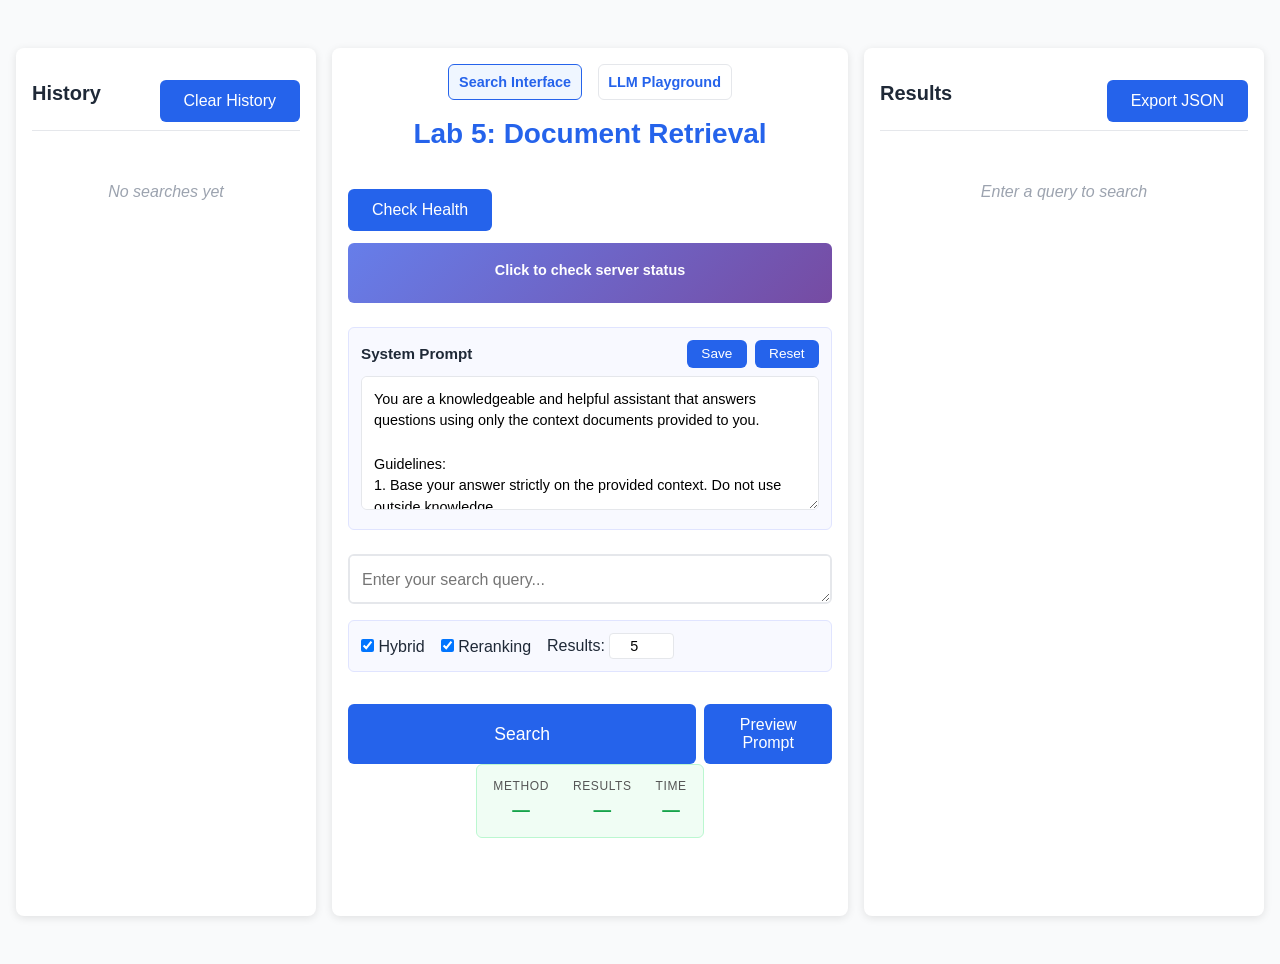
<file: static/index.html>
<!DOCTYPE html>
<html lang="en">
<head>
    <meta charset="UTF-8">
    <meta name="viewport" content="width=device-width, initial-scale=1.0">
    <title>P2 Document Retrieval System</title>
    <link rel="stylesheet" href="style.css">
</head>
<body>
<div class="main-container">
    <!-- LEFT PANEL -->
    <div class="panel history-panel">
        <div class="panel-header">
            <h2>History</h2>
            <button id="clearHistoryButton" onclick="clearHistory()">Clear History</button>
        </div>
        <div id="historyList" class="history-list">
            <div class="empty-state">No searches yet</div>
        </div>
    </div>

    <!-- CENTER PANEL -->
    <div class="panel search-panel">
        <nav class="top-nav">
            <a href="/" class="active">Search Interface</a>
            <a href="/playground.html">LLM Playground</a>
        </nav>

        <h1>Lab 5: Document Retrieval</h1>

        <div class="health-section">
            <button id="healthButton" onclick="displayHealth()">Check Health</button>
            <div id="health-status">Click to check server status</div>
        </div>

        <!-- System Prompt -->
        <div class="system-prompt-section">
            <div class="system-prompt-header">
                <label for="systemPrompt"><strong>System Prompt</strong></label>
                <div class="system-prompt-buttons">
                    <button onclick="saveSystemPrompt()">Save</button>
                    <button onclick="resetSystemPrompt()">Reset</button>
                </div>
            </div>
            <textarea id="systemPrompt" rows="5"></textarea>
        </div>

        <!-- Search -->
        <div class="search-section">
            <textarea
                id="queryInput"
                placeholder="Enter your search query..."
                rows="3"
            ></textarea>

            <div class="search-controls">
                <label><input type="checkbox" id="useHybrid" checked> Hybrid</label>
                <label><input type="checkbox" id="useReranking" checked> Reranking</label>
                <label>Results:
                    <input type="number" id="numResults" value="5" min="1" max="20">
                </label>
            </div>

            <div style="display:flex; gap:8px;">
                <button id="searchButton" onclick="performSearch()">Search</button>
                <button id="previewPromptButton" onclick="showPromptPreview()">Preview Prompt</button>
            </div>
        </div>

        <!-- Metrics -->
        <div class="metrics-section">
            <div class="metric">
                <span class="metric-label">Method</span>
                <span id="methodValue" class="metric-value">—</span>
            </div>
            <div class="metric">
                <span class="metric-label">Results</span>
                <span id="countValue" class="metric-value">—</span>
            </div>
            <div class="metric">
                <span class="metric-label">Time</span>
                <span id="timeValue" class="metric-value">—</span>
            </div>
        </div>
    </div>

    <!-- RIGHT PANEL -->
    <div class="panel results-panel">
        <div class="panel-header">
            <h2>Results</h2>
            <button onclick="exportResults()">Export JSON</button>
        </div>
        <div id="results" class="results-list">
            <div class="empty-state">Enter a query to search</div>
        </div>
    </div>
</div>

<!-- PROMPT PREVIEW MODAL -->
<dialog id="promptPreviewModal">
    <div style="display:flex; justify-content:space-between; align-items:center;">
        <h3 style="margin:0;">Full Prompt Preview</h3>
        <button onclick="closePromptPreview()">X</button>
    </div>

    <div id="promptPreviewBody" style="margin-top:12px;"></div>

    <div style="margin-top:12px; text-align:right;">
        <button onclick="closePromptPreview()">Close</button>
    </div>
</dialog>

<script src="search.js"></script>
</body>
</html>
</file>
<file: static/style.css>
/* Box sizing reset for easier sizing calculations */
* {
  box-sizing: border-box;
  margin: 0;
  padding: 0;
}

/* Root variables for easy theming */
:root {
  --primary-color: #2563eb;
  --secondary-color: #10b981;
  --text-color: #1f2937;
  --background-color: #f9fafb;
  --border-color: #e5e7eb;
  --max-width: 800px;
}

/* Body defaults */
body {
  font-family: -apple-system, BlinkMacSystemFont, 'Segoe UI', Arial, sans-serif;
  line-height: 1.6;
  color: var(--text-color);
  background-color: var(--background-color);
  padding: 2rem 0;
}

/* Container for centering content */
.container {
  max-width: var(--max-width);
  margin: 0 auto;
  padding: 3rem;
  background: white;
  border-radius: 8px;
  box-shadow: 0 1px 3px rgba(0, 0, 0, 0.1);
  text-align: center;
}

/* Headings */
h1 {
  color: var(--primary-color);
  margin-bottom: 1rem;
  font-size: 2.5rem;
}

/* Health status display */
#health-status {
  margin-top: 1.5rem;
  padding: 1.5rem;
  background: linear-gradient(135deg, #667eea 0%, #764ba2 100%);
  color: white;
  border-radius: 8px;
  font-size: 1.25rem;
  font-weight: 600;
  min-height: 60px;
  align-items: center;
  justify-content: center;
}

#queryInput {
    font-size: 20px;
    padding: 12px;
    height: 50px;
    min-width: 400px;
}


/* Buttons */
button {
  background-color: var(--primary-color);
  color: white;
  border: none;
  padding: 0.75rem 1.5rem;
  border-radius: 6px;
  font-size: 1rem;
  cursor: pointer;
  transition: background-color 0.2s;
  margin-top: 1rem;
}

button:hover {
  background-color: #1d4ed8;
}

/* Responsive images */
img {
  max-width: 100%;
  height: auto;
}

/* Links */
a {
  color: var(--primary-color);
  text-decoration: none;
}

a:hover {
  text-decoration: underline;
}

/*
 * Lab 5 Section 2.1: Three-Panel Layout Styles
 * Append this to your existing style.css
 */

/* ===== MAIN LAYOUT ===== */
.main-container {
    display: grid;
    grid-template-columns: 300px 1fr 400px;
    gap: 1rem;
    height: 100vh;
    padding: 1rem;
    box-sizing: border-box;
}

/* Responsive: Stack vertically on smaller screens */
@media (max-width: 1200px) {
    .main-container {
        grid-template-columns: 1fr;
        height: auto;
        min-height: 100vh;
    }

    .panel {
        max-height: 500px;
    }
}

/* ===== PANEL BASE STYLES ===== */
.panel {
    background: white;
    border-radius: 8px;
    box-shadow: 0 2px 8px rgba(0, 0, 0, 0.1);
    padding: 1rem;
    display: flex;
    flex-direction: column;
    overflow: hidden;
}

.panel-header {
    display: flex;
    justify-content: space-between;
    align-items: center;
    margin-bottom: 1rem;
    padding-bottom: 0.5rem;
    border-bottom: 1px solid var(--border-color);
}

.panel-header h2 {
    margin: 0;
    font-size: 1.25rem;
    color: var(--text-color);
}

/* ===== LEFT PANEL: HISTORY ===== */
.history-panel {
    min-width: 250px;
}

.history-list {
    flex: 1;
    overflow-y: auto;
}




/* ===== CENTER PANEL: SEARCH ===== */
.search-panel {
    display: flex;
    flex-direction: column;
    align-items: center;
}

.search-panel h1 {
    font-size: 1.75rem;
    margin-bottom: 1rem;
}

.health-section {
    width: 100%;
    margin-bottom: 1.5rem;
}

#health-status {
    margin-top: 0.75rem;
    padding: 1rem;
    background: linear-gradient(135deg, #667eea 0%, #764ba2 100%);
    color: white;
    border-radius: 6px;
    font-size: 0.9rem;
    text-align: center;
}

.search-section {
    width: 100%;
    display: flex;
    flex-direction: column;
    gap: 1rem;
}

#queryInput {
    width: 100%;
    padding: 0.75rem;
    font-size: 1rem;
    border: 2px solid var(--border-color);
    border-radius: 6px;
    resize: vertical;
    font-family: inherit;
    line-height: 1.5;
}

#queryInput:focus {
    outline: none;
    border-color: var(--primary-color);
    box-shadow: 0 0 0 3px rgba(37, 99, 235, 0.1);
}

#searchButton {
    width: 100%;
    padding: 0.75rem;
    font-size: 1.1rem;
}

/* TODO 2.4: Students will add .search-controls and .metrics-section styles here */

.search-controls {
    display: flex;
    flex-wrap: wrap;
    gap: 1rem;
    padding: 0.75rem;
    background: #f8f9ff;
    border: 1px solid #e0e4ff;
    border-radius: 6px;
    align-items: center;
}

.checkbox-label {
    display: flex;
    align-items: center;
    gap: 0.5rem;
    font-size: 0.9rem;
    cursor: pointer;
}

.checkbox-label input[type="checkbox"] {
    accent-color: var(--primary-color);
    width: 15px;
    height: 15px;
}

.number-label {
    display: flex;
    align-items: center;
    gap: 0.5rem;
    font-size: 0.9rem;
}

#numResults {
    width: 65px;
    padding: 0.25rem 0.5rem;
    font-size: 0.9rem;
    border: 1px solid var(--border-color);
    border-radius: 4px;
    text-align: center;
}


/*Metrics section styles */

.metrics-section {
    display: flex;
    gap: 1.5rem;
    padding: 0.75rem 1rem;
    background: #f0fdf4;
    border: 1px solid #bbf7d0;
    border-radius: 6px;
    align-items: center;
    flex-wrap: wrap;
}

.metric{
    display: flex;
    flex-direction: column;
    align-items: center;
}
.metric-value {
    font-size: 1.1rem;
    font-weight: 700;
    color: #16a34a;
}

.metric-label {
    font-size: 0.75rem;
    color: #555;
    text-transform: uppercase;
    letter-spacing: 0.05em;
}

/* ===== RIGHT PANEL: RESULTS ===== */
.results-panel {
    min-width: 350px;
}

.results-list {
    flex: 1;
    overflow-y: auto;
}

    .result-card-title {
        font-weight: 600;
        color: var(--text-color);
    }

    .results-source {
        font-size: 0.8rem;
        color: #6366f1;
        margin-bottom: 0.5rem;
    }



/* ===== UTILITY STYLES ===== */
.btn-small {
    padding: 0.4rem 0.75rem;
    font-size: 0.8rem;
    margin-top: 0;
}

.empty-state {
    text-align: center;
    color: #9ca3af;
    padding: 2rem;
    font-style: italic;
}

.loading {
    text-align: center;
    color: var(--primary-color);
    padding: 2rem;
}

.error {
    text-align: center;
    color: #dc2626;
    padding: 1rem;
    background-color: #fef2f2;
    border-radius: 6px;
}

/* ===== RESULT CARDS ===== */
.result-card {
    border: 1px solid var(--border-color);
    border-radius: 8px;
    padding: 1rem;
    margin-bottom: 0.75rem;
    transition: all 0.2s ease;
}

.result-card:hover {
    box-shadow: 0 4px 12px rgba(0, 0, 0, 0.1);
    border-color: var(--primary-color);
}

.result-card-header {
    display: flex;
    justify-content: space-between;
    align-items: center;
    margin-bottom: 0.5rem;
}

.result-rank {
    font-weight: 700;
    font-size: 1.1rem;
    color: var(--primary-color);
}

.result-score {
    font-size: 0.85rem;
    color: var(--secondary-color);
    font-weight: 600;
}

.result-metadata {
    display: flex;
    flex-wrap: wrap;
    gap: 0.75rem;
    margin-bottom: 0.75rem;
    padding-bottom: 0.5rem;
    border-bottom: 1px solid var(--border-color);
}

.metadata-item {
    font-size: 0.8rem;
    color: #6b7280;
    background-color: #f3f4f6;
    padding: 0.25rem 0.5rem;
    border-radius: 4px;
}

.result-snippet {
    font-size: 0.9rem;
    line-height: 1.6;
    color: var(--text-color);
    /* Limit text display height with scroll */
    max-height: 150px;
    overflow-y: auto;
}

/* ===== HISTORY ITEMS ===== */
.history-item {
    padding: 0.75rem;
    border: 1px solid var(--border-color);
    border-radius: 6px;
    margin-bottom: 0.5rem;
    cursor: pointer;
    transition: all 0.2s ease;
}

.history-item:hover {
    background-color: #f0f7ff;
    border-color: var(--primary-color);
}

.history-query {
    font-size: 0.9rem;
    color: var(--text-color);
    margin-bottom: 0.25rem;
    /* Truncate long questions */
    overflow: hidden;
    text-overflow: ellipsis;
    white-space: nowrap;
}

.history-meta {
    font-size: 0.75rem;
    color: #6b7280;
    display: flex;
    justify-content: space-between;
}

/* ===== Q11: SYSTEM PROMPT SECTION ===== */
.system-prompt-section {
    width: 100%;
    margin-bottom: 1.5rem;
    border: 1px solid #e0e4ff;
    border-radius: 6px;
    padding: 0.75rem;
    background: #f8f9ff;
}

.system-prompt-header {
    display: flex;
    justify-content: space-between;
    align-items: center;
    margin-bottom: 0.5rem;
}

.system-prompt-header label {
    font-size: 0.95rem;
    color: var(--text-color);
}

.system-prompt-buttons {
    display: flex;
    gap: 0.5rem;
}

/* Override global button margin-top for these inline buttons */
.system-prompt-buttons button {
    margin-top: 0;
    padding: 0.4rem 0.9rem;
    font-size: 0.85rem;
}

#systemPrompt {
    width: 100%;
    padding: 0.75rem;
    font-size: 0.9rem;
    border: 1px solid var(--border-color);
    border-radius: 6px;
    resize: vertical;
    font-family: inherit;
    line-height: 1.5;
    background: white;
}

#systemPrompt:focus {
    outline: none;
    border-color: var(--primary-color);
    box-shadow: 0 0 0 3px rgba(37, 99, 235, 0.1);
}

/* ===== NAVIGATION ===== */
.top-nav {
    width: 100%;
    display: flex;
    gap: 1rem;
    justify-content: center;
    margin-bottom: 0.75rem;
}

.top-nav a {
    font-size: 0.9rem;
    font-weight: 600;
    padding: 0.35rem 0.6rem;
    border-radius: 6px;
    border: 1px solid var(--border-color);
    background: #ffffff;
}

.top-nav a.active {
    border-color: var(--primary-color);
    background: #eff6ff;
}

/* ===== EXPANDABLE RESULT CARDS (Q13) ===== */
.result-card {
    cursor: pointer;
}

.result-card summary {
    list-style: none;
}

.result-card summary::-webkit-details-marker {
    display: none;
}

/* Your JS uses .result-header; add styling so it matches your card header layout */
.result-header {
    display: flex;
    flex-wrap: wrap;
    gap: 0.5rem 0.75rem;
    align-items: center;
    justify-content: space-between;
    margin-bottom: 0.5rem;
}

/* ===== RESULT TEXT (Q13) ===== */
.result-text {
    font-size: 0.9rem;
    line-height: 1.6;
    color: var(--text-color);
    white-space: pre-wrap; /* preserves \n line breaks */
    max-height: 220px;
    overflow-y: auto;
}

/* ===== CITATION HIGHLIGHT (Q13) ===== */
.citation {
    background: #eef2ff;
    color: #4f46e5;
    padding: 1px 4px;
    border-radius: 4px;
    font-size: 0.95em;
}
</file>
